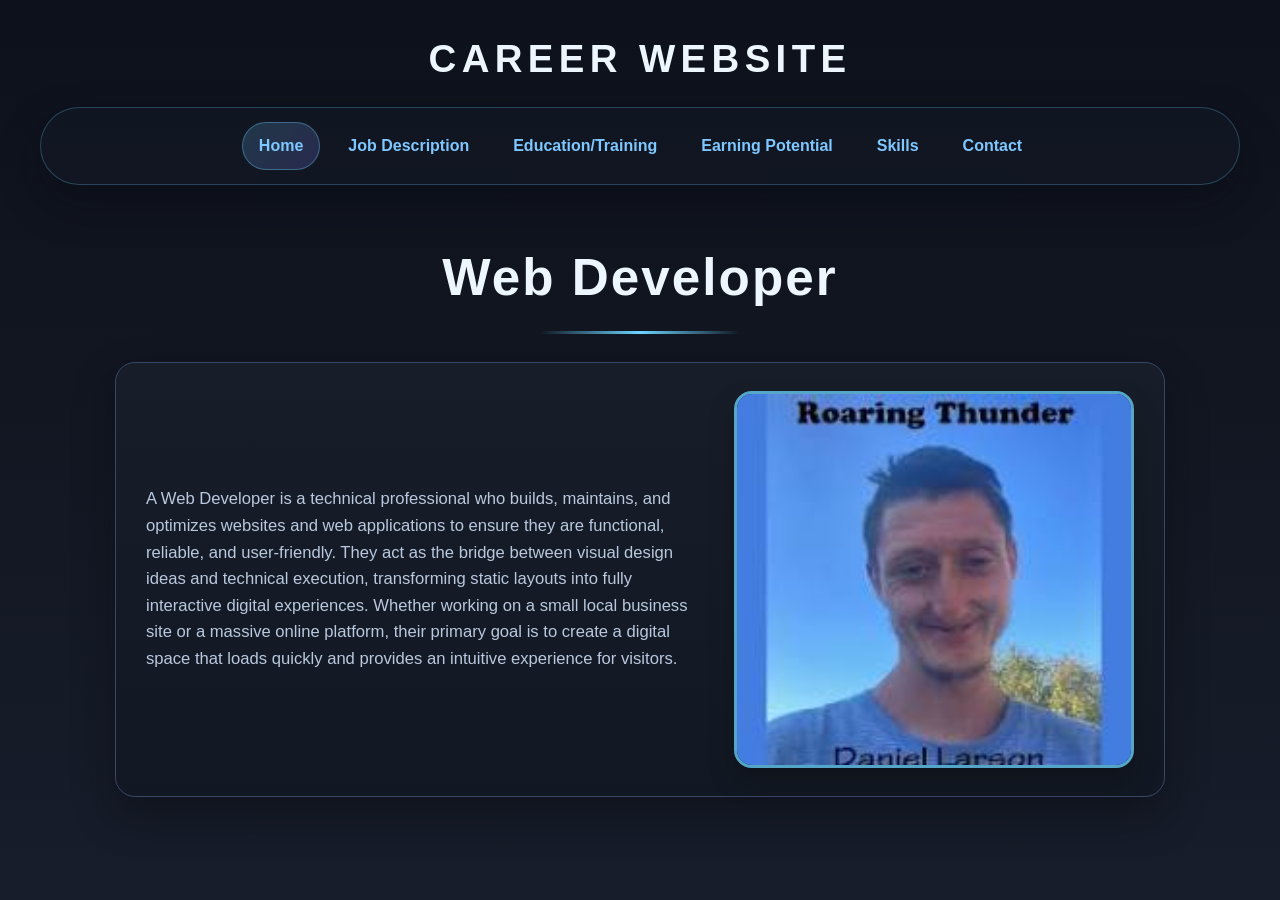
<file: index.html>
﻿<!DOCTYPE html>
<html>
    <head>
        <meta charset="UTF-8">
        <meta name="viewport" content="width=device-width, initial-scale=1.0">
        <title>Web Developer | Career Website</title>
        <link rel="stylesheet" href="style.css">
    </head>
    <body>
        <header class="site-header">
            <div class="brand">Career Website</div>
            <nav class="site-nav" aria-label="Main navigation">
                <a class="active" href="index.html">Home</a>
                <a href="job_desc.html">Job Description</a>
                <a href="education.html">Education/Training</a>
                <a href="earning.html">Earning Potential</a>
                <a href="skills.html">Skills</a>
                <a href="contact.html">Contact</a>
            </nav>
        </header>

        <main class="page-shell">
            <h1 class="page-title">Web Developer</h1>

            <div class="content-container layout-split">
                <div class="content-copy">
                    <p>
                        A Web Developer is a technical professional who builds, maintains, and optimizes websites and web applications to ensure they are functional, reliable, and user-friendly. They act as the bridge between visual design ideas and technical execution, transforming static layouts into fully interactive digital experiences. Whether working on a small local business site or a massive online platform, their primary goal is to create a digital space that loads quickly and provides an intuitive experience for visitors.
                    </p>
                </div>
                <img src="images/daniellarsonroaringthunder.jpg" class="side-image">
            </div>
        </main>
    </body>
</html>
</file>
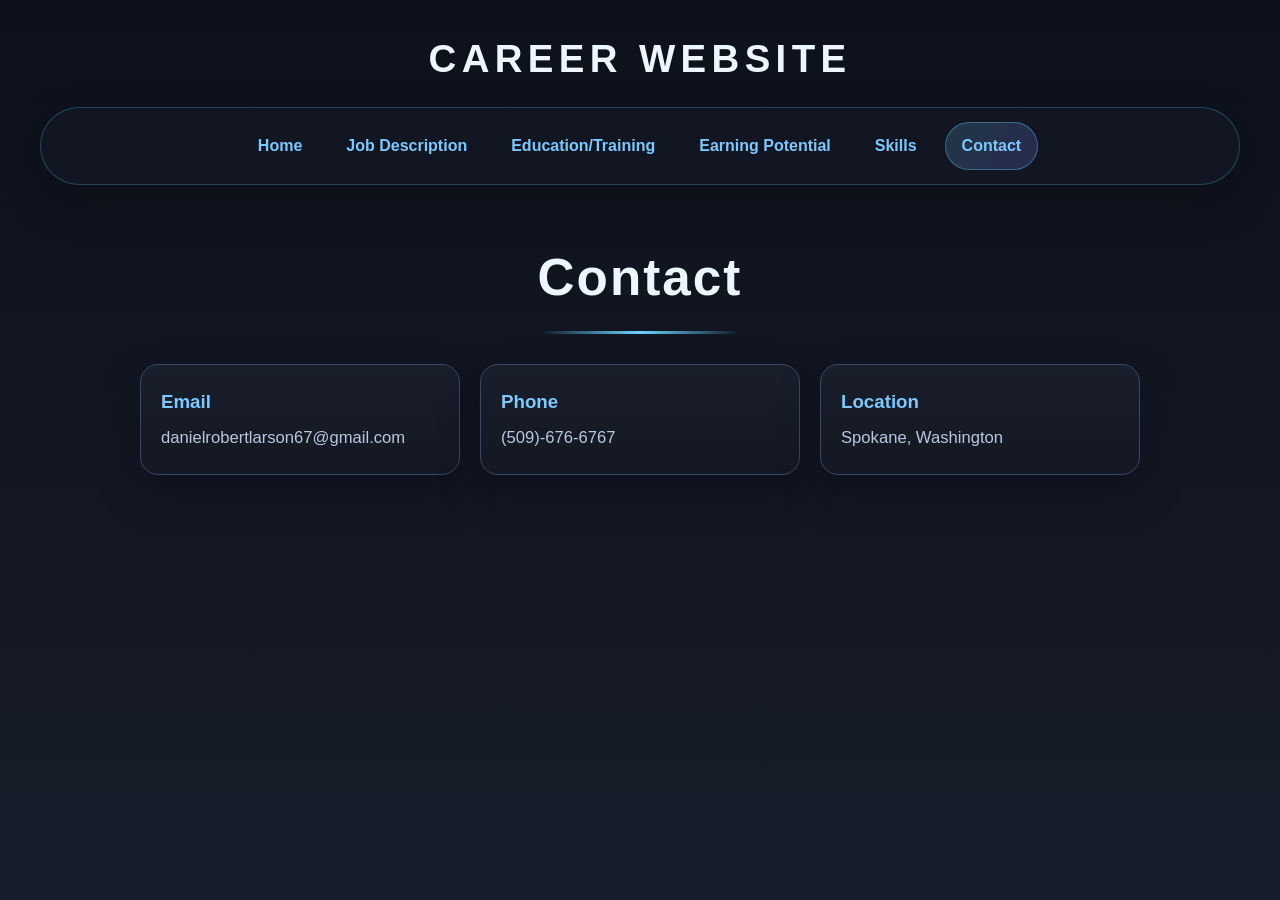
<file: contact.html>
﻿<!DOCTYPE html>
<html>
    <head>
        <meta charset="UTF-8">
        <meta name="viewport" content="width=device-width, initial-scale=1.0">
        <title>Contact | Career Website</title>
        <link rel="stylesheet" href="style.css">
    </head>
    <body>
        <header class="site-header">
            <div class="brand">Career Website</div>
            <nav class="site-nav" aria-label="Main navigation">
                <a href="index.html">Home</a>
                <a href="job_desc.html">Job Description</a>
                <a href="education.html">Education/Training</a>
                <a href="earning.html">Earning Potential</a>
                <a href="skills.html">Skills</a>
                <a class="active" href="contact.html">Contact</a>
            </nav>
        </header>

        <main class="page-shell">
            <h1 class="page-title">Contact</h1>

            <div class="contact-panel">
                <div class="contact-item">
                    <h3>Email</h3>
                    <p>danielrobertlarson67@gmail.com</p>
                </div>
                <div class="contact-item">
                    <h3>Phone</h3>
                    <p>(509)-676-6767</p>
                </div>
                <div class="contact-item">
                    <h3>Location</h3>
                    <p>Spokane, Washington</p>
                </div>
            </div>
        </main>
    </body>
</html>
</file>
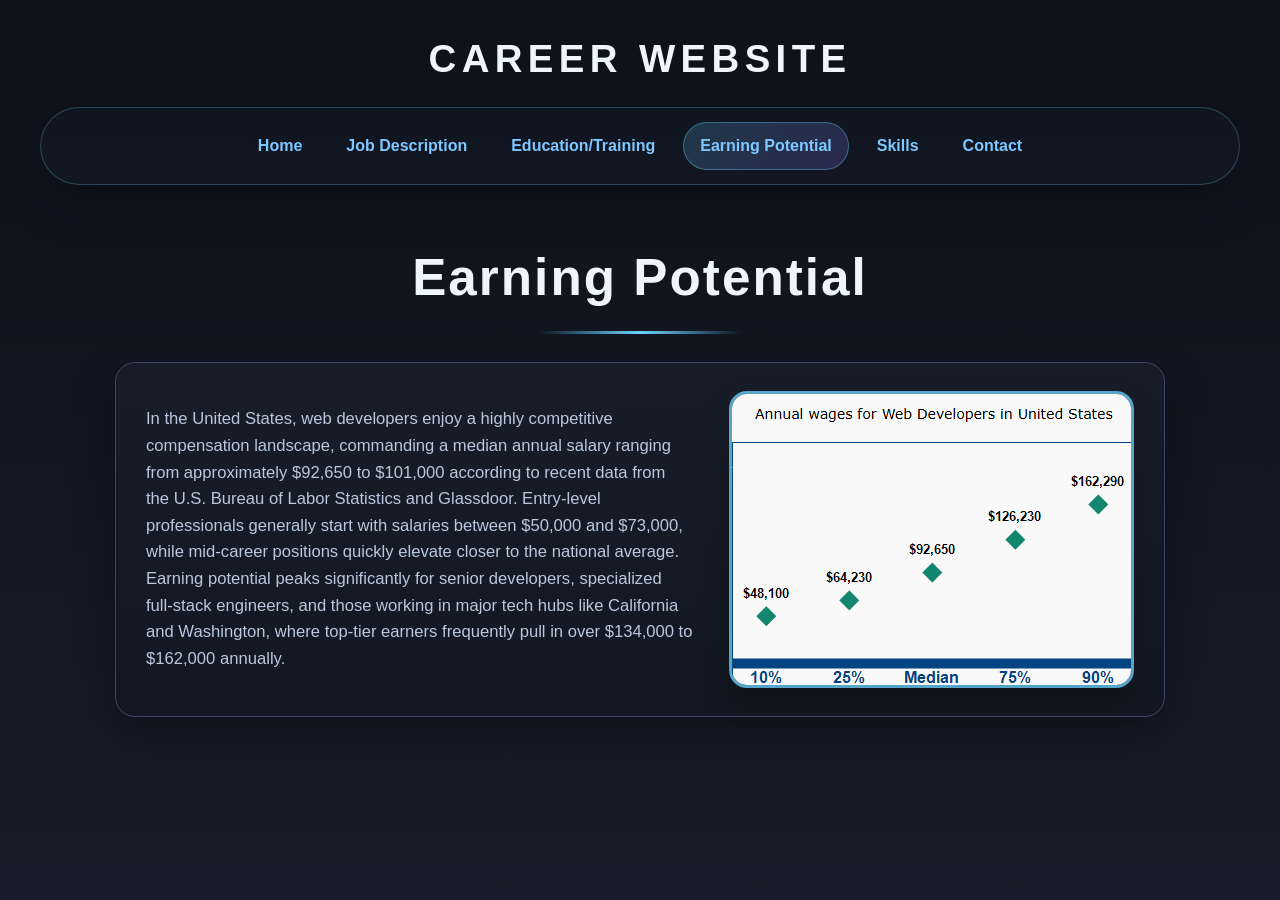
<file: earning.html>
﻿<!DOCTYPE html>
<html>
    <head>
        <meta charset="UTF-8">
        <meta name="viewport" content="width=device-width, initial-scale=1.0">
        <title>Earning Potential | Career Website</title>
        <link rel="stylesheet" href="style.css">
    </head>
    <body>
        <header class="site-header">
            <div class="brand">Career Website</div>
            <nav class="site-nav" aria-label="Main navigation">
                <a href="index.html">Home</a>
                <a href="job_desc.html">Job Description</a>
                <a href="education.html">Education/Training</a>
                <a class="active" href="earning.html">Earning Potential</a>
                <a href="skills.html">Skills</a>
                <a href="contact.html">Contact</a>
            </nav>
        </header> 

        <main class="page-shell">
            <h1 class="page-title">Earning Potential</h1>

             <div class="content-container layout-split-reverse">
            <img class="side-image" src="images/earningGraph.png" alt="Education illustration">
            <div class="content-copy">
                <p>In the United States, web developers enjoy a highly competitive compensation landscape, commanding a median annual salary ranging from approximately $92,650 to $101,000 according to recent data from the U.S. Bureau of Labor Statistics and Glassdoor. Entry-level professionals generally start with salaries between $50,000 and $73,000, while mid-career positions quickly elevate closer to the national average. Earning potential peaks significantly for senior developers, specialized full-stack engineers, and those working in major tech hubs like California and Washington, where top-tier earners frequently pull in over $134,000 to $162,000 annually.</p>
                
            </div>
        </div>
        </main>
    </body>
</html>
</file>
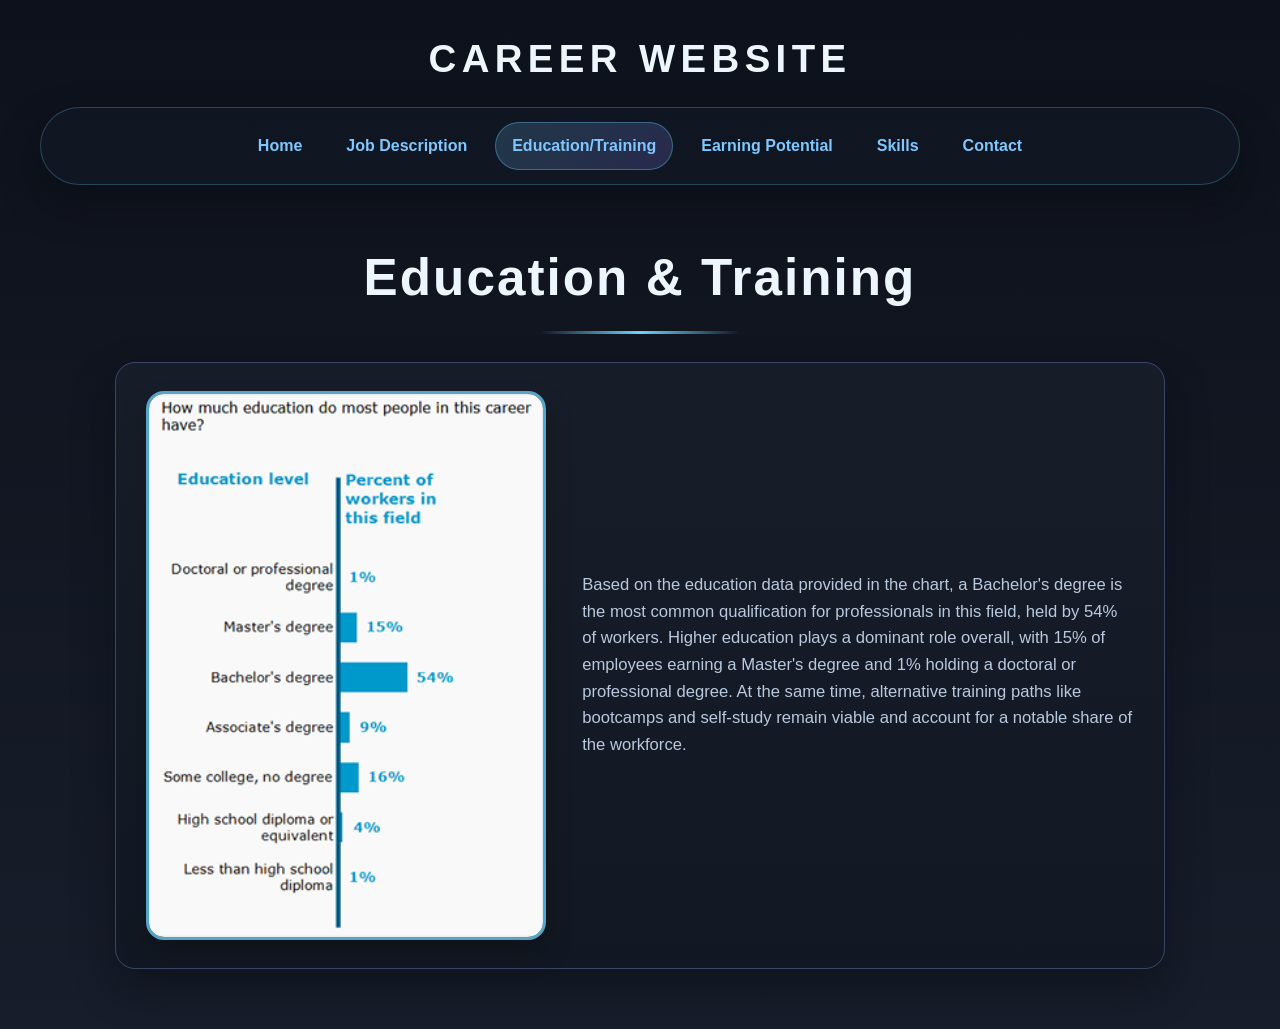
<file: education.html>
﻿<!DOCTYPE html>
<html>

<head>
    <meta charset="UTF-8">
    <meta name="viewport" content="width=device-width, initial-scale=1.0">
    <title>Education &amp; Training | Career Website</title>
    <link rel="stylesheet" href="style.css">
</head>

<body>
    <header class="site-header">
        <div class="brand">Career Website</div>
        <nav class="site-nav" aria-label="Main navigation">
            <a href="index.html">Home</a>
            <a href="job_desc.html">Job Description</a>
            <a class="active" href="education.html">Education/Training</a>
            <a href="earning.html">Earning Potential</a>
            <a href="skills.html">Skills</a>
            <a href="contact.html">Contact</a>
        </nav>
    </header>

    <main class="page-shell">
        <h1 class="page-title">Education & Training</h1>

        <div class="content-container layout-split">
            <img class="side-image" src="images/education.png" alt="Education illustration">
            <div class="content-copy">
                <p>Based on the education data provided in the chart, a Bachelor's degree is the most common qualification for professionals in this field, held by 54% of workers. Higher education plays a dominant role overall, with 15% of employees earning a Master's degree and 1% holding a doctoral or professional degree. At the same time, alternative training paths like bootcamps and self-study remain viable and account for a notable share of the workforce.</p>
            </div>
        </div>
    </main>
</body>

</html>
</file>
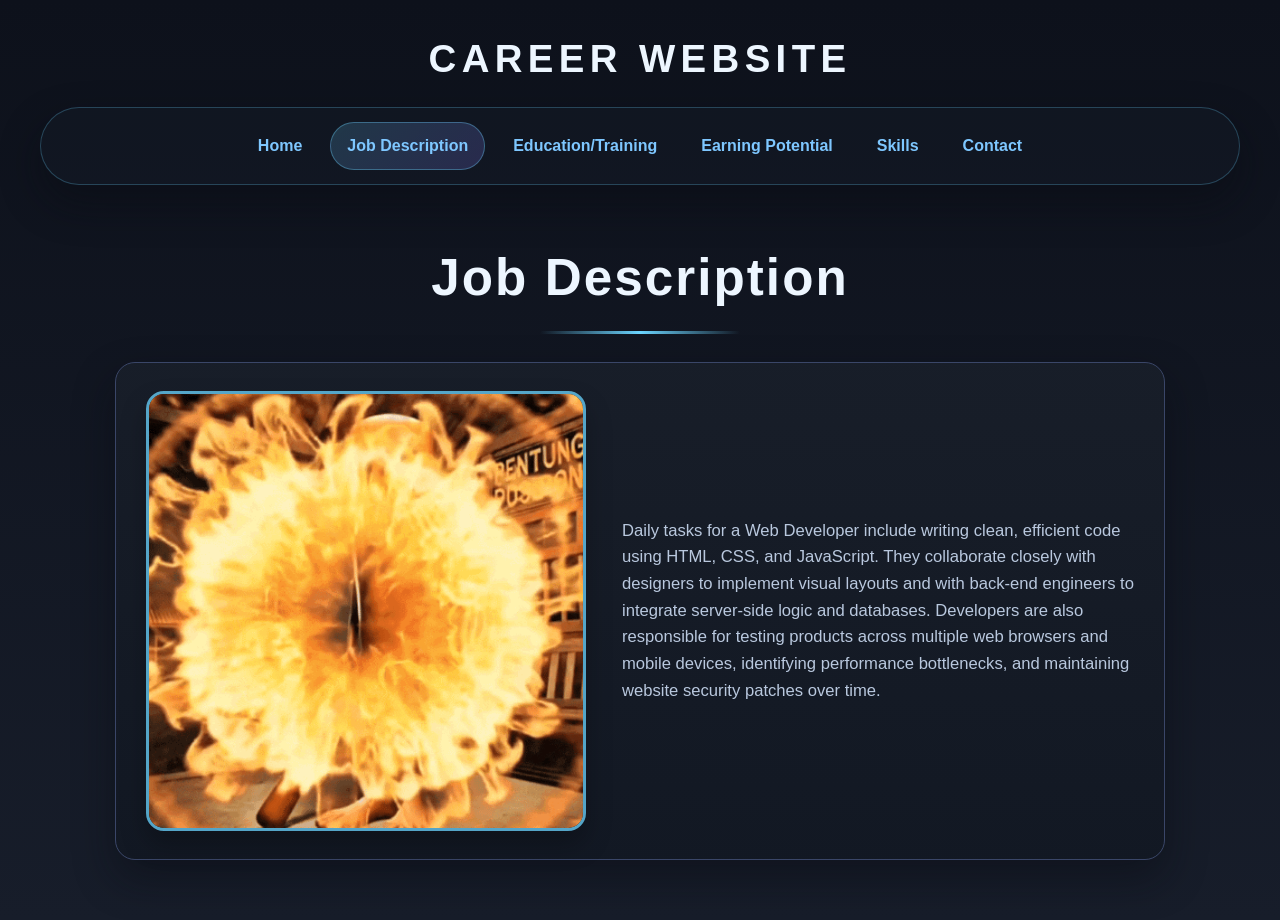
<file: job_desc.html>
﻿<!DOCTYPE html>
<html>
    <head>
        <meta charset="UTF-8">
        <meta name="viewport" content="width=device-width, initial-scale=1.0">
        <title>Job Description | Career Website</title>
        <link rel="stylesheet" href="style.css">
    </head>
    <body>
        <header class="site-header">
            <div class="brand">Career Website</div>
            <nav class="site-nav" aria-label="Main navigation">
                <a href="index.html">Home</a>
                <a class="active" href="job_desc.html">Job Description</a>
                <a href="education.html">Education/Training</a>
                <a href="earning.html">Earning Potential</a>
                <a href="skills.html">Skills</a>
                <a href="contact.html">Contact</a>
                
            </nav>
        </header>

        <main class="page-shell">
            <h1 class="page-title">Job Description</h1>

            <div class="content-container layout-split-reverse">
                <div class="content-copy">
                    <p>
                        Daily tasks for a Web Developer include writing clean, efficient code using HTML, CSS, and JavaScript. They collaborate closely with designers to implement visual layouts and with back-end engineers to integrate server-side logic and databases. Developers are also responsible for testing products across multiple web browsers and mobile devices, identifying performance bottlenecks, and maintaining website security patches over time.
                    </p>
                </div>
                <img src="images/tttsigma.gif" class="side-image" alt="Web developer responsibilities">
            </div>
        </main>
    </body>
</html>
</file>
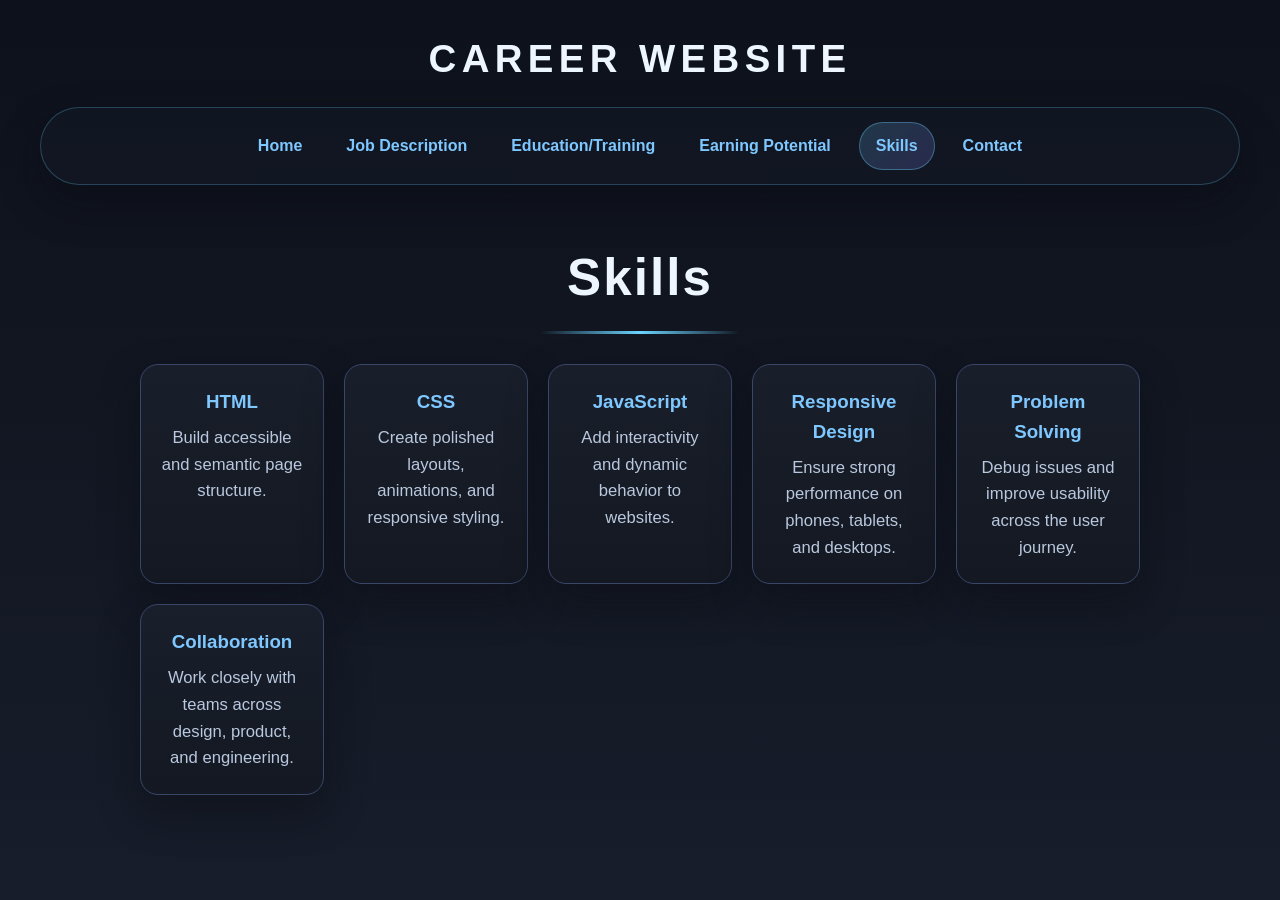
<file: skills.html>
﻿<!DOCTYPE html>
<html>
    <head>
        <meta charset="UTF-8">
        <meta name="viewport" content="width=device-width, initial-scale=1.0">
        <title>Skills | Career Website</title>
        <link rel="stylesheet" href="style.css">
    </head>
    <body>
        <header class="site-header">
            <div class="brand">Career Website</div>
            <nav class="site-nav" aria-label="Main navigation">
                <a href="index.html">Home</a>
                <a href="job_desc.html">Job Description</a>
                <a href="education.html">Education/Training</a>
                <a href="earning.html">Earning Potential</a>
                <a class="active" href="skills.html">Skills</a>
                <a href="contact.html">Contact</a>
            </nav>
        </header>

        <main class="page-shell">
            <h1 class="page-title">Skills</h1>

            <div class="skills-grid">
                <article class="skill-card">
                    <h3>HTML</h3>
                    <p>Build accessible and semantic page structure.</p>
                </article>
                <article class="skill-card">
                    <h3>CSS</h3>
                    <p>Create polished layouts, animations, and responsive styling.</p>
                </article>
                <article class="skill-card">
                    <h3>JavaScript</h3>
                    <p>Add interactivity and dynamic behavior to websites.</p>
                </article>
                <article class="skill-card">
                    <h3>Responsive Design</h3>
                    <p>Ensure strong performance on phones, tablets, and desktops.</p>
                </article>
                <article class="skill-card">
                    <h3>Problem Solving</h3>
                    <p>Debug issues and improve usability across the user journey.</p>
                </article>
                <article class="skill-card">
                    <h3>Collaboration</h3>
                    <p>Work closely with teams across design, product, and engineering.</p>
                </article>
            </div>
        </main>
    </body>
</html>
</file>
<file: style.css>
﻿:root {
    --bg-900: #0d111b;
    --bg-800: #171d2a;
    --stroke: #3a4668;
    --primary: #6ad4ff;
    --primary-strong: #7ec7ff;
    --text: #edf6ff;
    --muted: #b9c8de;
    --shadow: 0 18px 40px rgba(9, 12, 18, 0.45);
}

* {
    box-sizing: border-box;
    margin: 0;
    padding: 0;
}

html {
    scroll-behavior: smooth;
}

body {
    background: linear-gradient(180deg, var(--bg-900) 0%, var(--bg-800) 100%);
    min-height: 100vh;
    color: var(--text);
    font-family: 'Trebuchet MS', Arial, sans-serif;
    line-height: 1.6;
}

img {
    display: block;
    max-width: 100%;
}

.site-header {
    width: min(1200px, calc(100% - 24px));
    margin: 0 auto;
    padding: 28px 0 12px;
}

.brand {
    text-align: center;
    font-size: clamp(2rem, 3vw, 3rem);
    font-weight: 700;
    letter-spacing: 0.14em;
    text-transform: uppercase;
    color: var(--text);
    margin-bottom: 18px;
}

.site-nav {
    display: flex;
    justify-content: center;
    align-items: center;
    flex-wrap: wrap;
    gap: 12px;
    padding: 14px 18px;
    border: 1px solid rgba(106, 212, 255, 0.25);
    border-radius: 999px;
    background: rgba(18, 24, 35, 0.8);
    box-shadow: var(--shadow);
}

.site-nav a {
    color: var(--primary-strong);
    text-decoration: none;
    font-weight: 700;
    padding: 10px 16px;
    border-radius: 999px;
    transition: all 0.2s ease;
}

.site-nav a:hover,
.site-nav a:focus-visible {
    background: rgba(106, 212, 255, 0.12);
    color: #dff8ff;
    text-decoration: none;
}

.site-nav a.active {
    background: linear-gradient(135deg, rgba(106, 212, 255, 0.18), rgba(139, 125, 255, 0.2));
    border: 1px solid rgba(106, 212, 255, 0.35);
}

.page-shell {
    width: min(1200px, calc(100% - 24px));
    margin: 0 auto;
    padding: 12px 0 60px;
}

.page-title {
    text-align: center;
    font-size: clamp(2.2rem, 4vw, 3.2rem);
    letter-spacing: 0.04em;
    margin: 28px 0 18px;
    position: relative;
}

/* TUNG TUNG TUNG SAHUR is so sigma */

.page-title::after {
    content: "";
    display: block;
    width: 200px;
    height: 3px;
    background: linear-gradient(90deg, transparent, var(--primary), transparent);
    margin: 12px auto 0;
    border-radius: 999px;
}

.content-container {
    display: flex;
    align-items: center;
    gap: 36px;
    max-width: 1050px;
    margin: 28px auto 0;
    padding: 28px 30px;
    background: linear-gradient(180deg, rgba(24, 30, 41, 0.96), rgba(18, 24, 35, 0.96));
    border: 1px solid var(--stroke);
    border-radius: 20px;
    box-shadow: var(--shadow);
}

.content-container p,
.timeline-row p,
.contact-item p,
.skill-card p {
    color: var(--muted);
    font-size: 1.04rem;
}

.content-copy {
    flex: 1.4;
}

.layout-split,
.layout-split-reverse {
    align-items: center;
}

.layout-split-reverse {
    flex-direction: row-reverse;
}

.side-image {
    flex: 1;
    max-width: 440px;
    width: 100%;
    height: auto;
    object-fit: cover;
    border-radius: 18px;
    border: 3px solid rgba(106, 212, 255, 0.75);
    box-shadow: 0 14px 26px rgba(0, 0, 0, 0.25);
    transition: transform 0.25s ease;
}

.side-image:hover {
    transform: translateY(-2px) scale(1.01);
}

.layout-feature-panel {
    position: relative;
    min-height: 380px;
    overflow: hidden;
    padding: 0;
    background: transparent;
    border: none;
    box-shadow: none;
}

.backdrop-wrapper {
    position: relative;
    width: 100%;
    height: 100%;
    overflow: hidden;
    border-radius: 24px;
    border: 1px solid var(--stroke);
    box-shadow: var(--shadow);
}

.background-canvas {
    width: 100%;
    max-width: none;
    height: 420px;
    object-fit: cover;
    filter: brightness(0.5) saturate(0.8);
}

.floating-data-card {
    position: absolute;
    left: 28px;
    bottom: 28px;
    max-width: min(480px, calc(100% - 56px));
    padding: 26px 22px;
    border-radius: 18px;
    background: rgba(11, 16, 28, 0.72);
    backdrop-filter: blur(8px);
    border: 1px solid rgba(106, 212, 255, 0.35);
    box-shadow: var(--shadow);
}

.layout-timeline-rows {
    display: grid;
    gap: 20px;
    max-width: 1000px;
    margin: 30px auto 0;
}

.timeline-row {
    padding: 24px 26px;
    background: linear-gradient(180deg, rgba(25, 31, 43, 0.96), rgba(19, 24, 34, 0.96));
    border: 1px solid var(--stroke);
    border-left: 5px solid var(--primary);
    border-radius: 18px;
    box-shadow: var(--shadow);
}

.timeline-row h3 {
    font-size: 1.4rem;
    margin-bottom: 10px;
    color: var(--text);
}

.skills-grid {
    display: grid;
    grid-template-columns: repeat(auto-fit, minmax(180px, 1fr));
    gap: 20px;
    max-width: 1000px;
    margin: 30px auto 0;
}

.skill-card {
    background: linear-gradient(180deg, rgba(25, 31, 43, 0.96), rgba(19, 24, 34, 0.96));
    border: 1px solid var(--stroke);
    border-radius: 18px;
    padding: 22px 18px;
    text-align: center;
    box-shadow: var(--shadow);
}

.skill-card h3 {
    margin-bottom: 8px;
    color: var(--primary-strong);
}

.contact-panel {
    display: grid;
    grid-template-columns: repeat(auto-fit, minmax(220px, 1fr));
    gap: 20px;
    max-width: 1000px;
    margin: 30px auto 0;
}

.contact-item {
    background: linear-gradient(180deg, rgba(25, 31, 43, 0.96), rgba(19, 24, 34, 0.96));
    border: 1px solid var(--stroke);
    border-radius: 18px;
    padding: 22px 20px;
    box-shadow: var(--shadow);
}

.contact-item h3 {
    margin-bottom: 8px;
    color: var(--primary-strong);
}

@media (max-width: 768px) {
    .site-header {
        padding-top: 20px;
    }

    .site-nav {
        gap: 8px;
        border-radius: 18px;
    }

    .site-nav a {
        padding: 8px 12px;
        font-size: 0.92rem;
    }

    .content-container,
    .layout-split-reverse {
        flex-direction: column;
    }

    .floating-data-card {
        position: static;
        max-width: none;
        margin: 20px;
    }

    .layout-feature-panel {
        min-height: auto;
    }

    .background-canvas {
        height: 300px;
    }
}

.layout-feature-panel .feature-with-image {
    display: flex;
    align-items: center;
    gap: 1.5rem;
}

.layout-feature-panel .feature-image {
    width: 40%;
    max-width: 320px;
    border-radius: 8px;
    object-fit: cover;
    box-shadow: 0 2px 8px rgba(0,0,0,0.08);
}

.layout-feature-panel .floating-data-card {
    position: static;
    width: 60%;
    max-width: none;
    padding: 26px 22px;
    border-radius: 18px;
    background: rgba(11, 16, 28, 0.72);
    backdrop-filter: blur(8px);
    border: 1px solid rgba(106, 212, 255, 0.35);
    box-shadow: var(--shadow);
}

@media (max-width: 800px) {
    .layout-feature-panel .feature-with-image {
        flex-direction: column;
        gap: 1rem;
    }

    .layout-feature-panel .feature-image,
    .layout-feature-panel .floating-data-card {
        width: 100%;
    }
}

.split-row {
    display: flex;
    align-items: center;
    gap: clamp(16px, 3vw, 36px);
    max-width: 1200px;
    margin: 28px auto 0;
    padding: 0 12px;
}

.split-row .side-image {
    flex: 0 0 clamp(220px, 35%, 420px);
    width: 100%;
    height: auto;
    border-radius: 12px;
    object-fit: cover;
    box-shadow: 0 12px 24px rgba(0,0,0,0.22);
}

.split-row .content-container {
    flex: 1 1 0%;
    margin: 0;
    min-width: 0;
    display: flex;
    align-items: center;
}

@media (max-width: 900px) {
    .split-row {
        flex-direction: column;
        gap: 18px;
        align-items: stretch;
    }

    .split-row .side-image {
        flex: none;
        width: 100%;
        max-width: none;
    }

    .split-row .content-container {
        width: 100%;
        align-items: stretch;
    }
}
</file>
